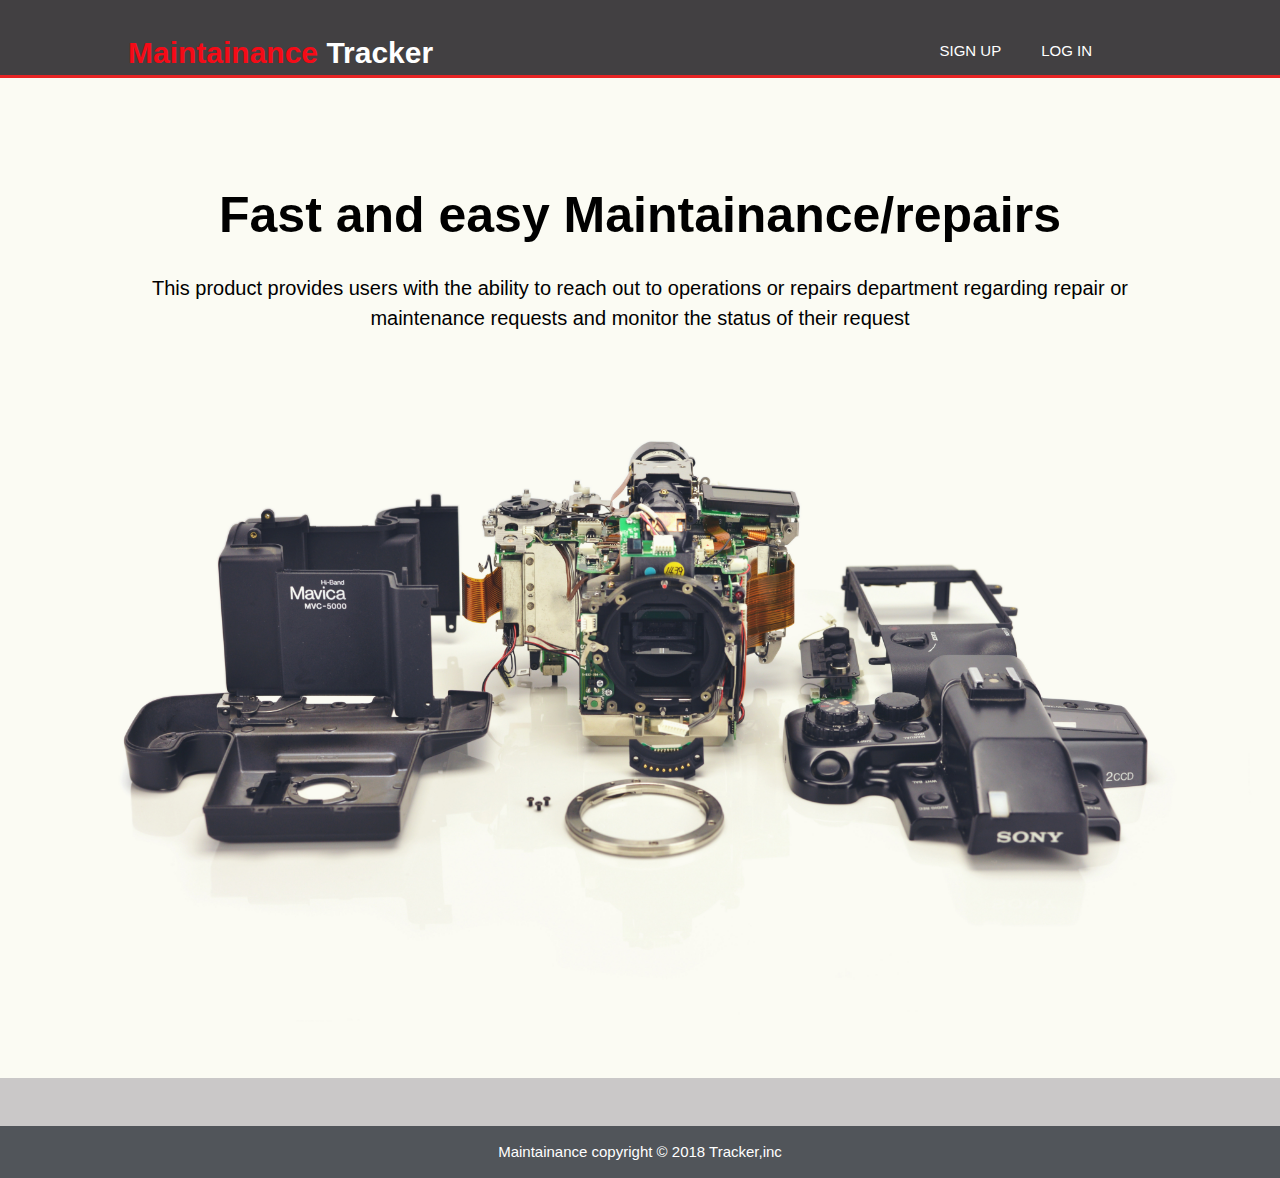
<file: index.html>
<!DOCTYPE =html>
<div>

    <head>
        <meta charset="utf-8">
        <meta name="viewport" content="width=device-width, initial-scale=1.0">
        <meta name="description" content="easy maintainance and repair">
        <meta name="keywords " content="easy and fast maintainance responses">
        <meta name="author" content="Dorothy Kabarozi">
        <title>Maintainance Tracker App | Welcome</title>
    </head>
    <link rel="stylesheet" href="./index.css/index.css">

    <body>
        <div class="main-container">
            <header>
                <div class="container">
                    <div id="logo">
                        <h1><span class="highlight">Maintainance</span> Tracker</h1>
                    </div>
                    <nav>
                        <ul>
                            <li class="current">
                                <a href="index.html"></a>
                            </li>
                            <li>
                                <a href="signup.html">Sign Up</a></li>
                            <li>
                                <a href="login.html">Log In</a></li>

                        </ul>
                    </nav>
                </div>
            </header>
            <section id="showcase">
                <div class="container">
                    <h1>Fast and easy Maintainance/repairs</h1>
                    <p>This product provides users with the ability to reach out to operations or repairs department regarding repair or maintenance requests and monitor the status of their request</p>
                </div>
            </section>


            <footer>
                <p>Maintainance copyright &copy; 2018 Tracker,inc</p>
            </footer>
            <!-- /main-container-->
        </div>
    </body>

    </html>
</file>
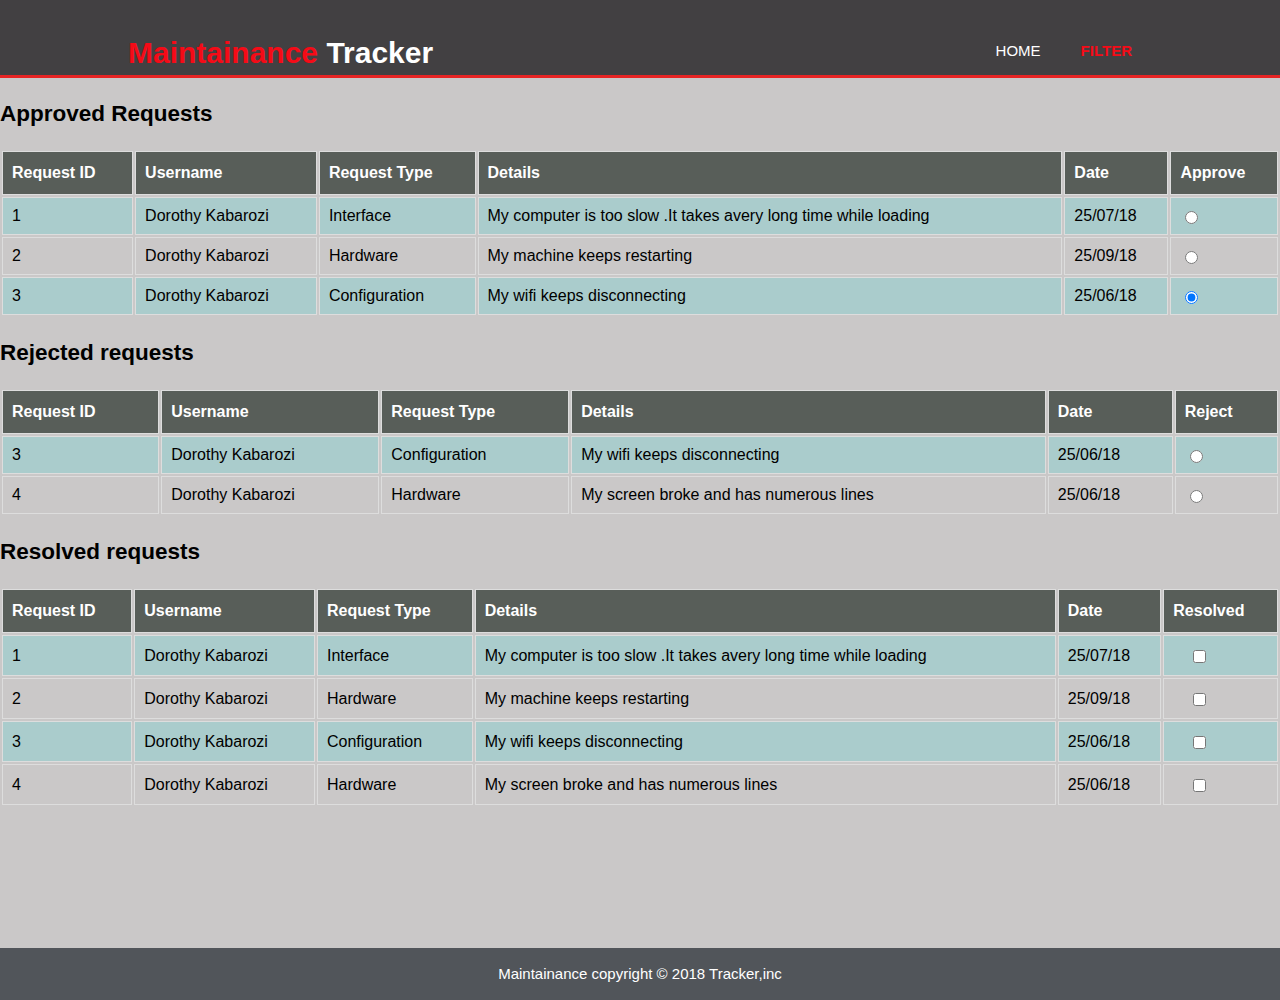
<file: filter.html>
<!DOCTYPE =html>
<html>

<head>
    <meta charset="utf-8">
    <meta name="viewport" content="width=device-width, initial-scale=1.0">
    <meta name="description" content="easy maintainance and repair">
    <meta name="keywords " content="easy and fast maintainance responses">
    <meta name="author" content="Dorothy Kabarozi">
    <title>Maintainance Tracker App | filter requests</title>
</head>
<link rel="stylesheet" href="./index.css/index.css">

<body>
    <div class="main-container">
        <!-- header -->
        <header>
            <div class="container">
                <div id="logo">
                    <h1>
                        <span class="highlight">Maintainance</span> Tracker</h1>
                </div>
                <nav>
                    <ul>
                        <li>
                            <a href="index.html">Home</a>
                        </li>
                        <li class="current">
                            <a href="filter.html">Filter</a>
                        </li>

                    </ul>
                </nav>
            </div>
        </header>
        <!-- end header -->

        <!-- table1 -->
        <h2>Approved Requests</h2>
        <table id="requests">
            <tr>
                <th>Request ID</th>
                <th>Username</th>
                <th>Request Type</th>
                <th>Details</th>
                <th>Date</th>
                <th>Approve</th>
            </tr>
            <tr>
                <td>1</td>
                <td>Dorothy Kabarozi</td>
                <td>Interface</td>
                <td>My computer is too slow .It takes avery long time while loading</td>
                <td>25/07/18</td>
                <td>
                    <input type="radio" name=" mark" value="approved" checked="checked">
                </td>
            </tr>
            <tr>
                <td>2</td>
                <td>Dorothy Kabarozi</td>
                <td>Hardware</td>
                <td>My machine keeps restarting</td>
                <td>25/09/18</td>
                <td>
                    <input type="radio" name=" mark" value="approved" checked="checked">
                </td>



            </tr>

            <tr>
                <td>3</td>
                <td>Dorothy Kabarozi</td>
                <td>Configuration</td>
                <td>My wifi keeps disconnecting</td>
                <td>25/06/18</td>
                <td>
                    <input type="radio" name=" mark" value="approved" checked="checked">
                </td>


            </tr>



        </table>
        <h2>Rejected requests</h2>
        <table id="requests">
            <tr>
                <th>Request ID</th>
                <th>Username</th>
                <th>Request Type</th>
                <th>Details</th>
                <th>Date</th>
                <th>Reject</th>



            </tr>

            <tr>
                <td>3</td>
                <td>Dorothy Kabarozi</td>
                <td>Configuration</td>
                <td>My wifi keeps disconnecting</td>
                <td>25/06/18</td>

                <td>
                    <input type="radio" name="mark" value="rejected">
                </td>





            </tr>
            <tr>
                <td>4</td>
                <td>Dorothy Kabarozi</td>
                <td>Hardware</td>
                <td>My screen broke and has numerous lines</td>
                <td>25/06/18</td>
                <td>
                    <input type="radio" name="mark" value="rejected">
                </td>

            </tr>



        </table>
        <h2>Resolved requests</h2>
        <table id="requests">
            <tr>
                <th>Request ID</th>
                <th>Username</th>
                <th>Request Type</th>
                <th>Details</th>
                <th>Date</th>

                <th>Resolved</th>


            </tr>
            <tr>
                <td>1</td>
                <td>Dorothy Kabarozi</td>
                <td>Interface</td>
                <td>My computer is too slow .It takes avery long time while loading</td>
                <td>25/07/18</td>
                <td>
                    <input type="checkbox">
                </td>





            </tr>
            <tr>
                <td>2</td>
                <td>Dorothy Kabarozi</td>
                <td>Hardware</td>
                <td>My machine keeps restarting</td>
                <td>25/09/18</td>

                <td>
                    <input type="checkbox">
                </td>



            </tr>

            <tr>
                <td>3</td>
                <td>Dorothy Kabarozi</td>
                <td>Configuration</td>
                <td>My wifi keeps disconnecting</td>
                <td>25/06/18</td>

                <td>
                    <input type="checkbox">
                </td>




            </tr>
            <tr>
                <td>4</td>
                <td>Dorothy Kabarozi</td>
                <td>Hardware</td>
                <td>My screen broke and has numerous lines</td>
                <td>25/06/18</td>
                <td>
                    <input type="checkbox">
                </td>



            </tr>



        </table>



        <!-- footer -->
        <footer>
            <p>Maintainance copyright &copy; 2018 Tracker,inc</p>
        </footer>
        <!-- /maincontainer -->
    </div>
</body>

</html>
</file>
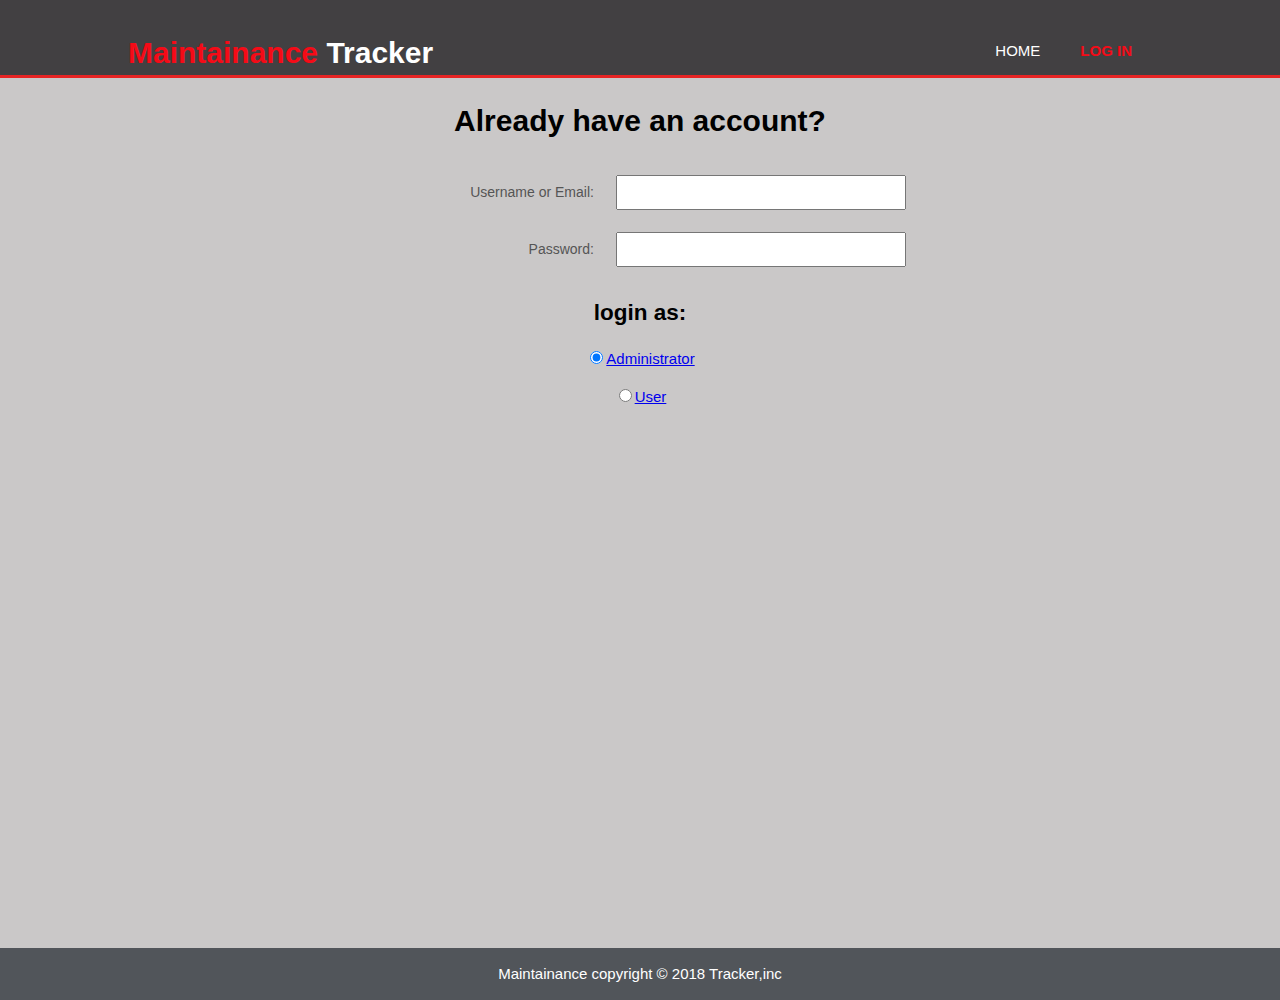
<file: login.html>
<!DOCTYPE =html>
<html>

<head>
    <meta charset="utf-8">
    <meta name="viewport" content="width=device-width, initial-scale=1.0">
    <meta name="description" content="easy maintainance and repair">
    <meta name="keywords " content="easy and fast maintainance responses">
    <meta name="author" content="Dorothy Kabarozi">
    <title>Maintainance Tracker App | Log in</title>
</head>
<link rel="stylesheet" href="./index.css/index.css">

<body>
    <div class="main-container">
        <!-- header -->
        <header>
            <div class="container">
                <div id="logo">
                    <h1>
                        <span class="highlight">Maintainance</span> Tracker</h1>
                </div>
                <nav>
                    <ul>
                        <li>
                            <a href="index.html">Home</a>
                        </li>

                        <li class="current">
                            <a href="login.html">Log In</a>
                        </li>

                    </ul>
                </nav>
            </div>
        </header>
        <!-- end header -->

        <!-- start class account-form -->
        <div class="account-form">
            <h1>Already have an account?</h1>
            <section id="login">
                <div id="box">
                    <form>
                        <label for="email">Username or Email:</label>
                        <input type="text" id="email" name="email">
                        <br>
                        <label for="password">Password:</label>
                        <input type="password" id="password" name="password">
                        <br>


                    </form>
                </div>
            </section>
        </div>
        <!-- end class -->
        <!-- #new -->
        <div id="new">
            <h2>login as:</h2>
            <p>
                <a href="signupadmin.html">
                    <input type="radio" name="new" value="Administrator" checked="checked" />Administrator</a>
            </p>
            <p>
                <a href="signupuser.html">
                    <input type="radio" name="new" value="User" />User</a>
            </p>

        </div>
        <!-- footer -->
        <footer>
            <p>Maintainance copyright &copy; 2018 Tracker,inc</p>
        </footer>
        <!-- /maincontainer -->
    </div>
</body>

</html>
</file>
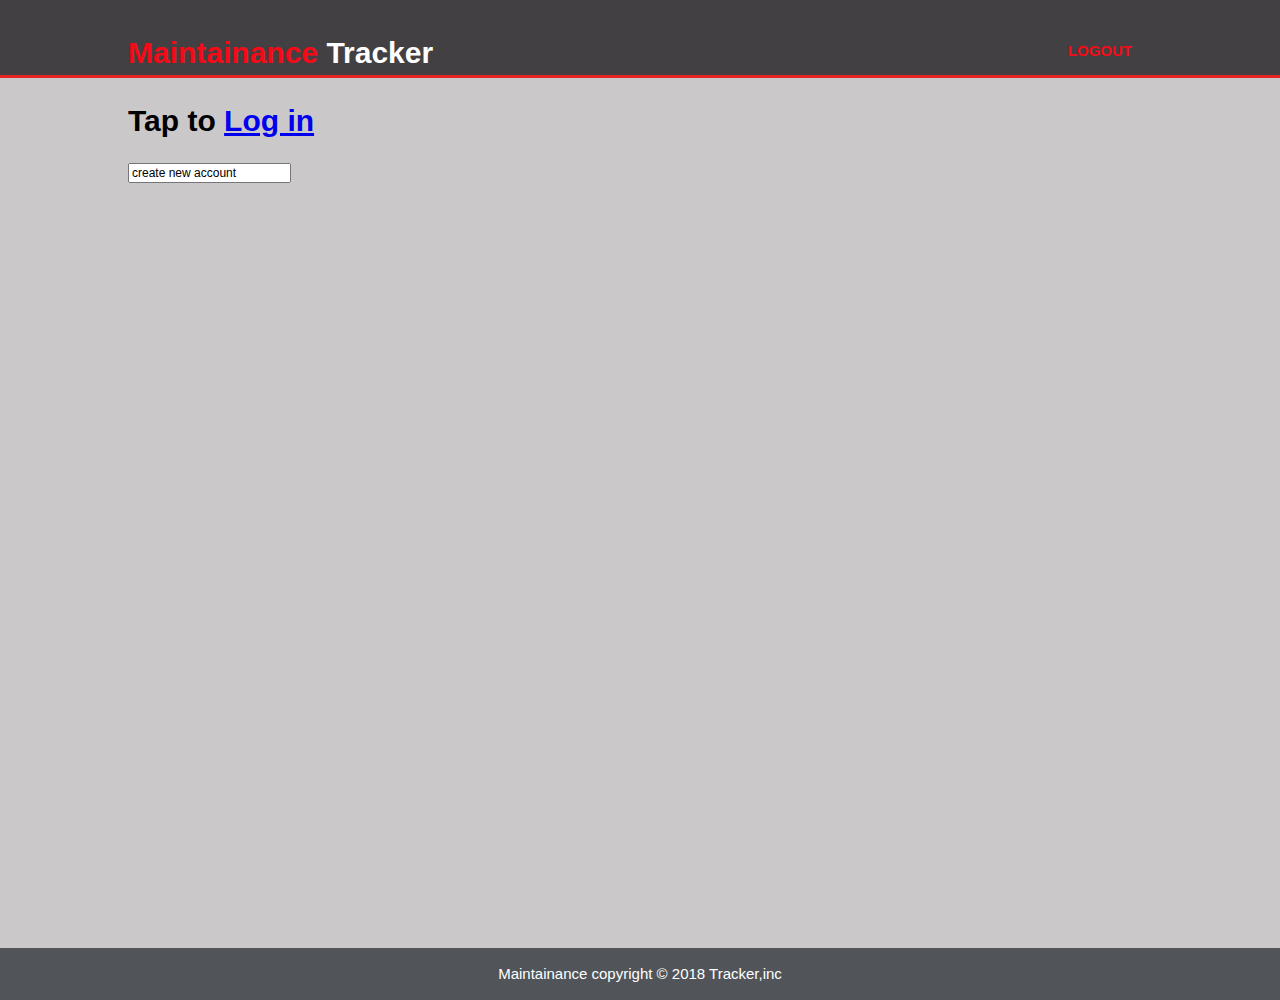
<file: logout.html>
<!DOCTYPE =html>
<div>

    <head>
        <meta charset="utf-8">
        <meta name="viewport" content="width=device-width, initial-scale=1.0">
        <meta name="description" content="easy maintainance and repair">
        <meta name="keywords " content="easy and fast maintainance responses">
        <meta name="author" content="Dorothy Kabarozi">
        <title>Maintainance Tracker App | logged out </title>
    </head>
    <link rel="stylesheet" href="./index.css/index.css">

    <body>
        <div class="main-container">
            <header>
                <div class="container">
                    <div id="logo">
                        <h1>
                            <span class="highlight">Maintainance</span> Tracker</h1>
                    </div>
                    <nav>
                        <ul>

                            <li class="current">
                                <a href="logout.html">Logout</a>
                            </li>


                        </ul>
                    </nav>
                </div>
            </header>
            <!--  -->
            <section id="log">
                <div class="container">
                    <h1>Tap to
                        <a href="login.html" class="button">
                            Log in
                        </a>
                    </h1>

                    <a href="signup.html">
                        <input type="submit " name="create new account" value="create new account">
                    </a>

                </div>

            </section>


            <footer>
                <p>Maintainance copyright &copy; 2018 Tracker,inc</p>
            </footer>
            <!-- /main-container-->
        </div>
    </body>

    </html>
</file>
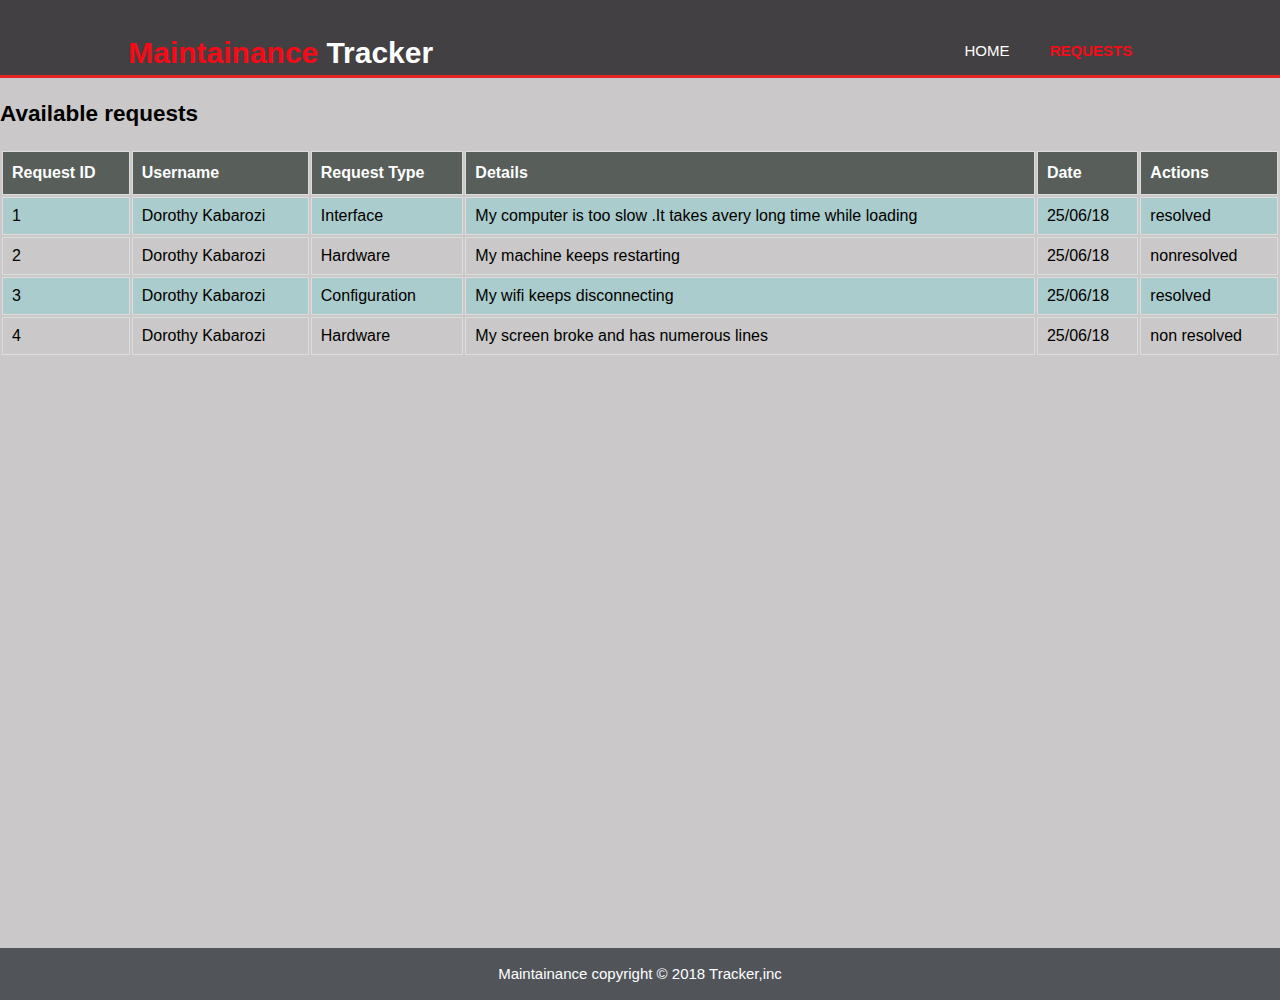
<file: requests.html>
<!DOCTYPE =html>
<html>

<head>
    <meta charset="utf-8">
    <meta name="viewport" content="width=device-width, initial-scale=1.0">
    <meta name="description" content="easy maintainance and repair">
    <meta name="keywords " content="easy and fast maintainance responses">
    <meta name="author" content="Dorothy Kabarozi">
    <title>Maintainance Tracker App | Requests</title>
</head>
<link rel="stylesheet" href="./index.css/index.css">

<body>
    <div class="main-container">
        <!-- header -->
        <header>
            <div class="container">
                <div id="logo">
                    <h1>
                        <span class="highlight">Maintainance</span> Tracker</h1>
                </div>
                <nav>
                    <ul>
                        <li>
                            <a href="index.html">Home</a>
                        </li>
                        <li class="current">
                            <a href="requests.html">Requests</a>
                        </li>

                    </ul>
                </nav>
            </div>
        </header>
        <!-- end header -->


        <h2>Available requests</h2>
        <table id="requests">
            <tr>
                <th>Request ID</th>
                <th>Username</th>
                <th>Request Type</th>
                <th>Details</th>
                <th>Date</th>
                <th>Actions</th>

            </tr>
            <tr>
                <td>1</td>
                <td>Dorothy Kabarozi</td>
                <td>Interface</td>
                <td>My computer is too slow .It takes avery long time while loading</td>
                <td>25/06/18</td>
                <td>resolved</td>


            </tr>
            <tr>
                <td>2</td>
                <td>Dorothy Kabarozi</td>
                <td>Hardware</td>
                <td>My machine keeps restarting</td>
                <td>25/06/18</td>
                <td> nonresolved</td>


            </tr>

            <tr>
                <td>3</td>
                <td>Dorothy Kabarozi</td>
                <td>Configuration</td>
                <td>My wifi keeps disconnecting</td>
                <td>25/06/18</td>
                <td>resolved</td>



            </tr>
            <tr>
                <td>4</td>
                <td>Dorothy Kabarozi</td>
                <td>Hardware</td>
                <td>My screen broke and has numerous lines</td>
                <td>25/06/18</td>
                <td>non resolved</td>


            </tr>



        </table>


        <!-- footer -->
        <footer>
            <p>Maintainance copyright &copy; 2018 Tracker,inc</p>
        </footer>
        <!-- /maincontainer -->
    </div>
</body>

</html>
</file>
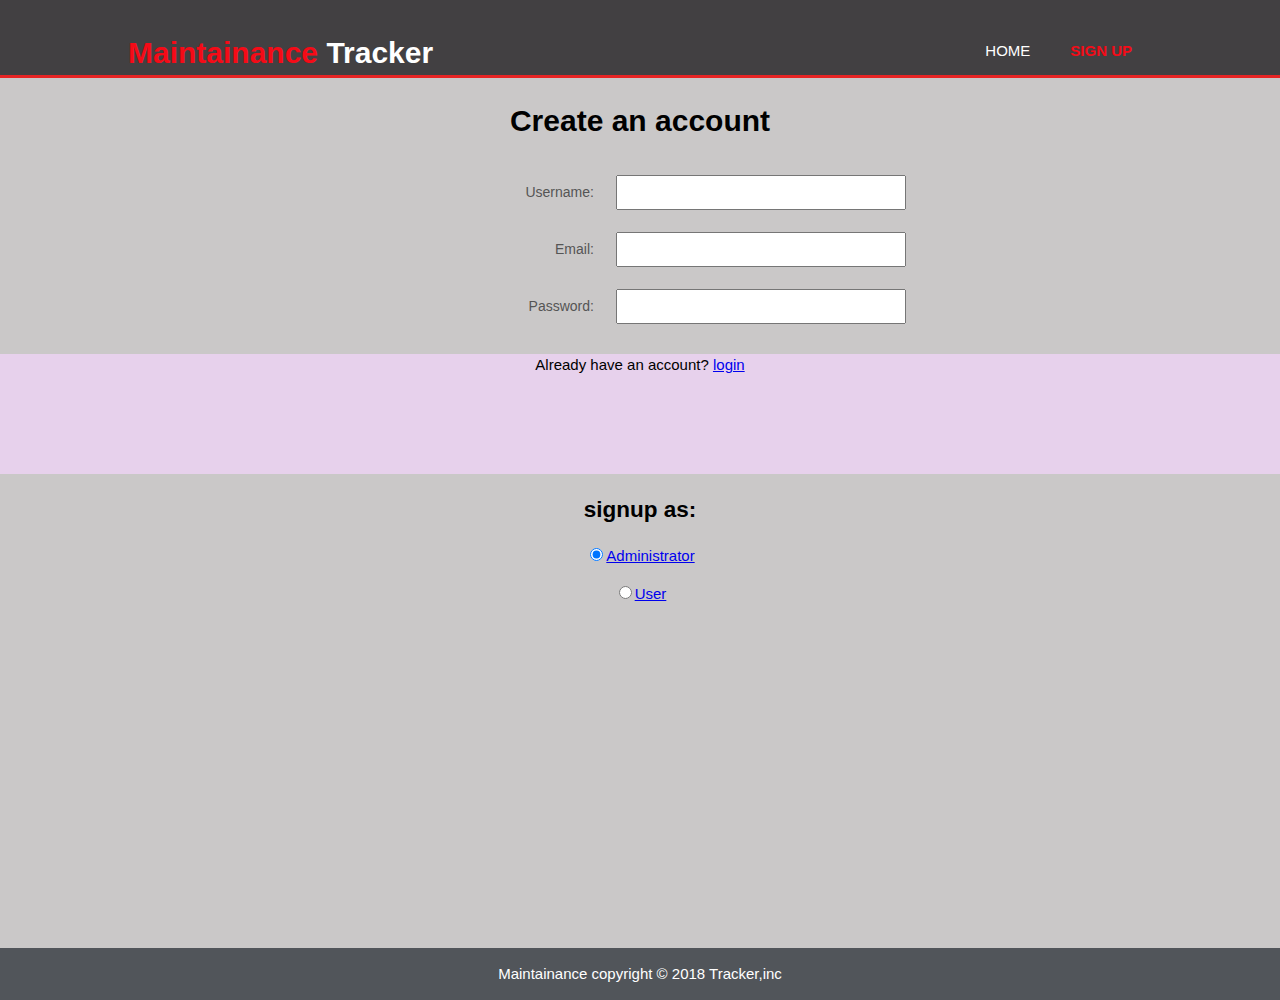
<file: signup.html>
<!DOCTYPE =html>
<html>

<head>
    <meta charset="utf-8">
    <meta name="viewport" content="width=device-width, initial-scale=1.0">
    <meta name="description" content="easy maintainance and repair">
    <meta name="keywords " content="easy and fast maintainance responses">
    <meta name="author" content="Dorothy Kabarozi">
    <title>Maintainance Tracker App | Sign Up or Log in</title>
</head>
<link rel="stylesheet" href="./index.css/index.css">

<body>
    <div class="main-container">
        <!-- header -->
        <header>
            <div class="container">
                <div id="logo">
                    <h1>
                        <span class="highlight">Maintainance</span> Tracker</h1>
                </div>
                <nav>
                    <ul>
                        <li>
                            <a href="index.html">Home</a>
                        </li>
                        <li class="current">
                            <a href="signup.html">Sign Up</a>
                        </li>


                    </ul>
                </nav>
            </div>
        </header>
        <!-- end header -->

        <!-- start class sign-up-form -->
        <div class="sign-up-form">
            <h1>Create an account</h1>
            <section id="signup">

                <form>

                    <label for="username">Username:</label>

                    <input type="text" id="username" name="username">
                    <br>

                    <label for="email">Email:</label>

                    <input type="text" id="email" name="email">

                    <br>
                    <label for="password">Password:</label>

                    <input type="password" id="password" name="password">
                    <br>
                    <!-- #lower -->
                    <div id="lower">
                        <p>Already have an account?
                            <a href="login.html" class="button">
                                login
                            </a>
                        </p>
                    </div>




                </form>
            </section>
        </div>
        <!-- end class sign-up-form -->
        <!-- #new -->
        <div id="new">
            <h2>signup as:</h2>
            <p>
                <a href="signupadmin.html">
                    <input type="radio" name="new" value="Administrator" checked="checked" />Administrator</a>
            </p>
            <p>
                <a href="signupuser.html">
                    <input type="radio" name="new" value="User" />User</a>
            </p>

        </div>


        <!-- footer -->
        <footer>
            <p>Maintainance copyright &copy; 2018 Tracker,inc</p>
        </footer>
        <!-- /maincontainer -->
    </div>
</body>

</html>
</file>
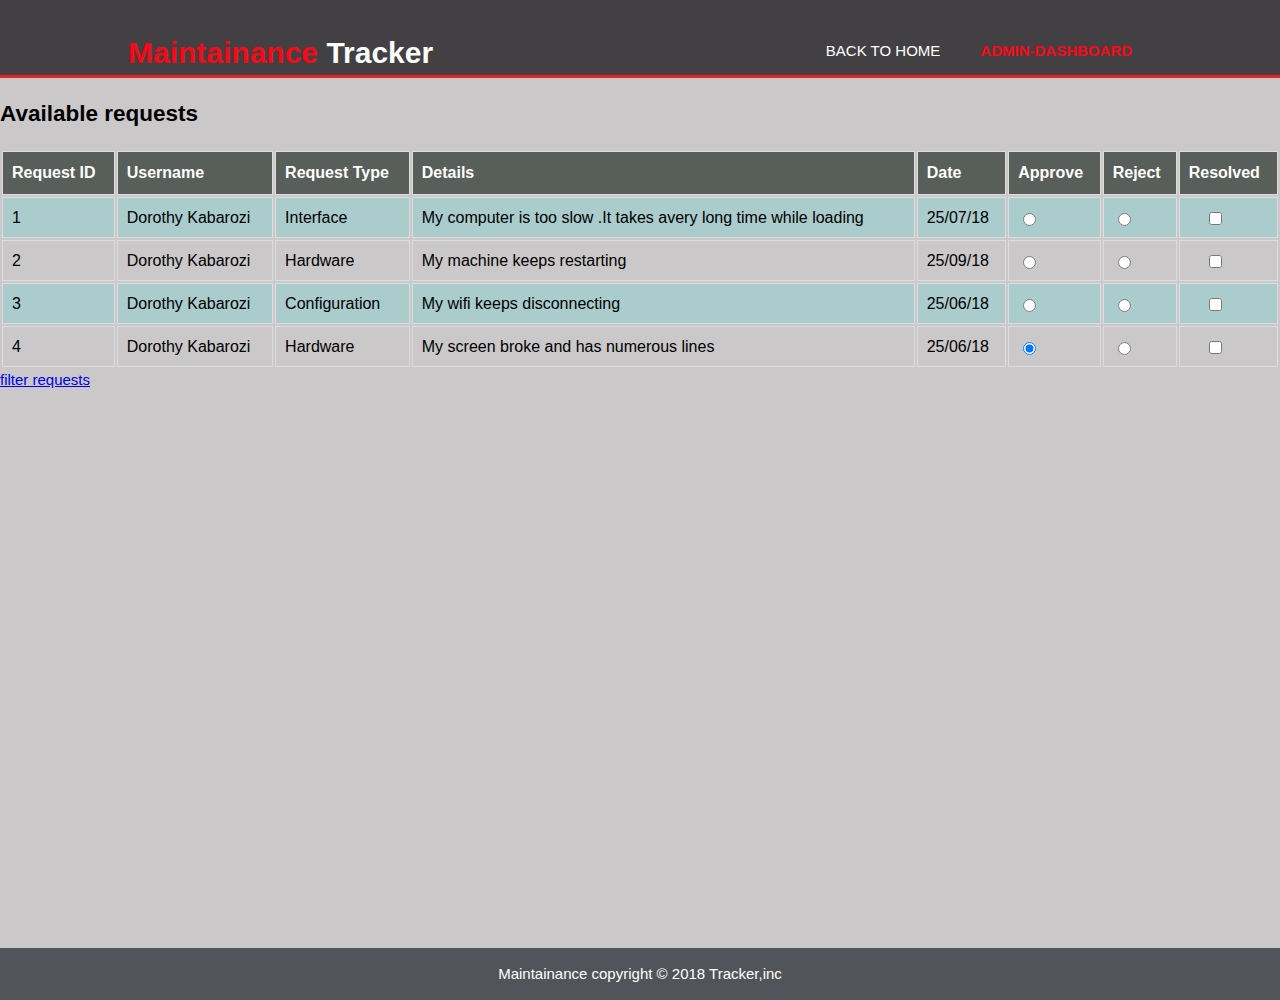
<file: signupadmin.html>
<!DOCTYPE =html>
<html>

<head>
    <meta charset="utf-8">
    <meta name="viewport" content="width=device-width, initial-scale=1.0">
    <meta name="description" content="easy maintainance and repair">
    <meta name="keywords " content="easy and fast maintainance responses">
    <meta name="author" content="Dorothy Kabarozi">
    <title>Maintainance Tracker App | Admin dashboard</title>
</head>
<link rel="stylesheet" href="./index.css/index.css">

<body>
    <div class="main-container">
        <!-- header -->
        <header>
            <div class="container">
                <div id="logo">
                    <h1>
                        <span class="highlight">Maintainance</span> Tracker</h1>
                </div>
                <nav>
                    <ul>
                        <li>
                            <a href="index.html">Back to Home</a>
                        </li>
                        <li class="current">
                            <a href="signupadmin.html">Admin-Dashboard</a>
                        </li>


                    </ul>
                </nav>
            </div>
        </header>
        <!-- end header -->


        <h2>Available requests</h2>
        <table id="requests">
            <tr>
                <th>Request ID</th>
                <th>Username</th>
                <th>Request Type</th>
                <th>Details</th>
                <th>Date</th>
                <th>Approve</th>
                <th>Reject</th>
                <th>Resolved</th>


            </tr>
            <tr>
                <td>1</td>
                <td>Dorothy Kabarozi</td>
                <td>Interface</td>
                <td>My computer is too slow .It takes avery long time while loading</td>
                <td>25/07/18</td>
                <td>
                    <input type="radio" name="mark" value="approved" checked="checked">
                </td>
                <td>
                    <input type="radio" name="mark" value="rejected">
                </td>
                <td>
                    <input type="checkbox">
                </td>





            </tr>
            <tr>
                <td>2</td>
                <td>Dorothy Kabarozi</td>
                <td>Hardware</td>
                <td>My machine keeps restarting</td>
                <td>25/09/18</td>
                <td>
                    <input type="radio" name="mark" value="approved" checked="checked">
                </td>
                <td>
                    <input type="radio" name="mark" value="rejected">
                </td>
                <td>
                    <input type="checkbox">
                </td>



            </tr>

            <tr>
                <td>3</td>
                <td>Dorothy Kabarozi</td>
                <td>Configuration</td>
                <td>My wifi keeps disconnecting</td>
                <td>25/06/18</td>
                <td>
                    <input type="radio" name="mark" value="approved" checked="checked">
                </td>
                <td>
                    <input type="radio" name="mark" value="rejected">
                </td>
                <td>
                    <input type="checkbox">
                </td>




            </tr>
            <tr>
                <td>4</td>
                <td>Dorothy Kabarozi</td>
                <td>Hardware</td>
                <td>My screen broke and has numerous lines</td>
                <td>25/06/18</td>
                <td>
                    <input type="radio" name="mark" value="approved" checked="checked">
                </td>
                <td>
                    <input type="radio" name="mark" value="rejected">
                </td>
                <td>
                    <input type="checkbox">
                </td>



            </tr>



        </table>
        <div id="filter">
            <a href="filter.html">filter requests</a>

        </div>


        <!-- footer -->
        <footer>
            <p>Maintainance copyright &copy; 2018 Tracker,inc</p>
        </footer>
        <!-- /maincontainer -->
    </div>
</body>

</html>
</file>
<file: index.css/index.css>
body {
     font-family: Arial, Helvetica, sans-serif;
     font-size: 15px;
     line-height: 1.5;
     padding: 0px;
     margin: 0px;
 }
 /* main-container */
 
 .main-container {
     min-height: 100vh;
     overflow: hidden;
     display: block;
     position: relative;
     padding-bottom: 100px;
     background: rgb(202, 200, 200);
 }
 
 ul {
     padding: 0px;
     margin: 0px;
 }
 /*container*/
 
 .container {
     width: 80%;
     margin: auto;
     overflow: hidden;
 }
 
 .sign-up-form {
     text-align: center;
 }
 
 .account-form {
     text-align: center;
 }
 
 .button1 {
     height: 25px;
     background: red;
     border: 0px;
     padding-left: 20px;
     padding-right: 20px;
     color: white;
 }
 
 header {
     background: rgb(66, 64, 66);
     color: white;
     padding-top: 30px;
     min-width: 70px;
     border-bottom: rgb(231, 36, 36) 3px solid;
 }
 
 header a {
     color: white;
     text-decoration: none;
     text-transform: uppercase;
     font-size: 15px;
 }
 
 header li {
     float: left;
     display: inline;
     padding: 0 20px 0 20px;
 }
 
 header #logo {
     float: left;
 }
 
 header #logo h1 {
     margin: 0;
 }
 
 header nav {
     float: right;
     margin-top: 10px;
 }
 
 header .highlight,
 header .current a {
     color: rgb(245, 11, 23);
     font-weight: bold;
 }
 
 header a:hover {
     color: rgb(255, 9, 9);
     font-weight: bold;
 }
 /*showcase*/
 
 #showcase {
     min-height: 1000px;
     text-align: center;
     background-image: url("../images/barrett-ward-684178-unsplash.jpg");
     background-repeat: no-repeat;
     background-size: 100%;
 }
 
 #showcase h1 {
     margin-top: 100px;
     font-size: 50px;
     margin-bottom: 10px;
 }
 
 #showcase p {
     font-size: 20px;
     text-align: center;
 }
 
 .dropbtn {
     background-color: rgb(111, 208, 238);
     color: bisque;
     padding: 10px;
     font-size: 14px;
     border: none;
 }
 
 .dropdown {
     position: relative;
     display: inline-block;
 }
 
 signup #box {
     text-align: left;
     position: absolute;
     width: 340px;
     height: 400px;
     top: 50%;
     left: 50%;
     margin-top: -140px;
     margin-left: -170px;
     background: #fff;
     border-radius: 40px;
     border: 1px solid rgb(100, 104, 107);
     box-shadow: 0 1px 2px rgba(0, 0, 0, .1);
 }
 
 form {
     margin: 0 auto;
     margin-top: 20px;
     text-align: center;
 }
 
 label {
     color: #555;
     display: inline-block;
     margin-left: 20px;
     padding-top: 10px;
     font-size: 14px;
     width: 210px;
     text-align: right;
 }
 
 .container p a {
     font-size: 11px;
     color: #aaa;
     float: right;
     margin-top: -13px;
     margin-right: 20px;
 }
 
 p a:hover {
     color: rgb(165, 32, 32);
 }
 
 input {
     font-family: "Helvetica Neue", Helvetica, sans-serif;
     font-size: 12px;
     outline: none;
 }
 
 input[type=text],
 input[type=password] {
     color: rgb(43, 22, 119);
     padding-left: 10px;
     margin: 10px;
     margin-top: 12px;
     margin-left: 18px;
     width: 290px;
     height: 35px;
 }
 
 #lower {
     background: #e7d1ec;
     width: 100%;
     height: 120px;
     margin-top: 20px;
 }
 
 #lower p a {
     text-align: center;
 }
 
 input[type=checkbox] {
     margin-left: 20px;
     margin-top: 5px;
     text-align: left;
 }
 
 .check {
     margin-left: 3px;
 }
 
 input[type=submit] {
     float: center;
     margin-right: 20px;
     margin-top: 2px;
     background-color: rgb(151, 151, 151);
     width: 80px;
     height: 30px;
 }
 
 #new {
     text-align: center;
     widows: 20px;
 }
 
 fieldset {
     margin-left: 80px;
     margin-top: 50px;
     width: 60%;
     height: 60%;
 }
 
 legend {
     background-color: rgb(123, 171, 224);
     color: rgb(238, 236, 236);
     padding: 3px 6px;
 }
 
 #another {
     background-color: maroon;
     padding: 3px 16px;
 }
 
 #requests {
     font-family: 'Trebuchet MS', 'Lucida Sans Unicode', 'Lucida Grande', 'Lucida Sans', Arial, sans-serif;
     border-collapse: separate;
     width: 100%;
 }
 
 #requests td,
 #requests th {
     border: 1px solid #ddd;
     padding: 9px;
 }
 
 #requests tr:nth-child(even) {
     background-color: rgb(170, 204, 204);
 }
 
 #requests tr:hover {
     background-color: rgb(223, 197, 210);
 }
 
 #requests th {
     padding-top: 12px;
     padding-bottom: 12px;
     text-align: left;
     background-color: rgb(88, 94, 89);
     color: white;
 }
 
 footer {
     position: absolute;
     bottom: 0;
     width: 100%;
     padding: -10px;
     margin-top: 10px;
     color: white;
     background-color: rgb(81, 85, 90);
     text-align: center;
 }
</file>
